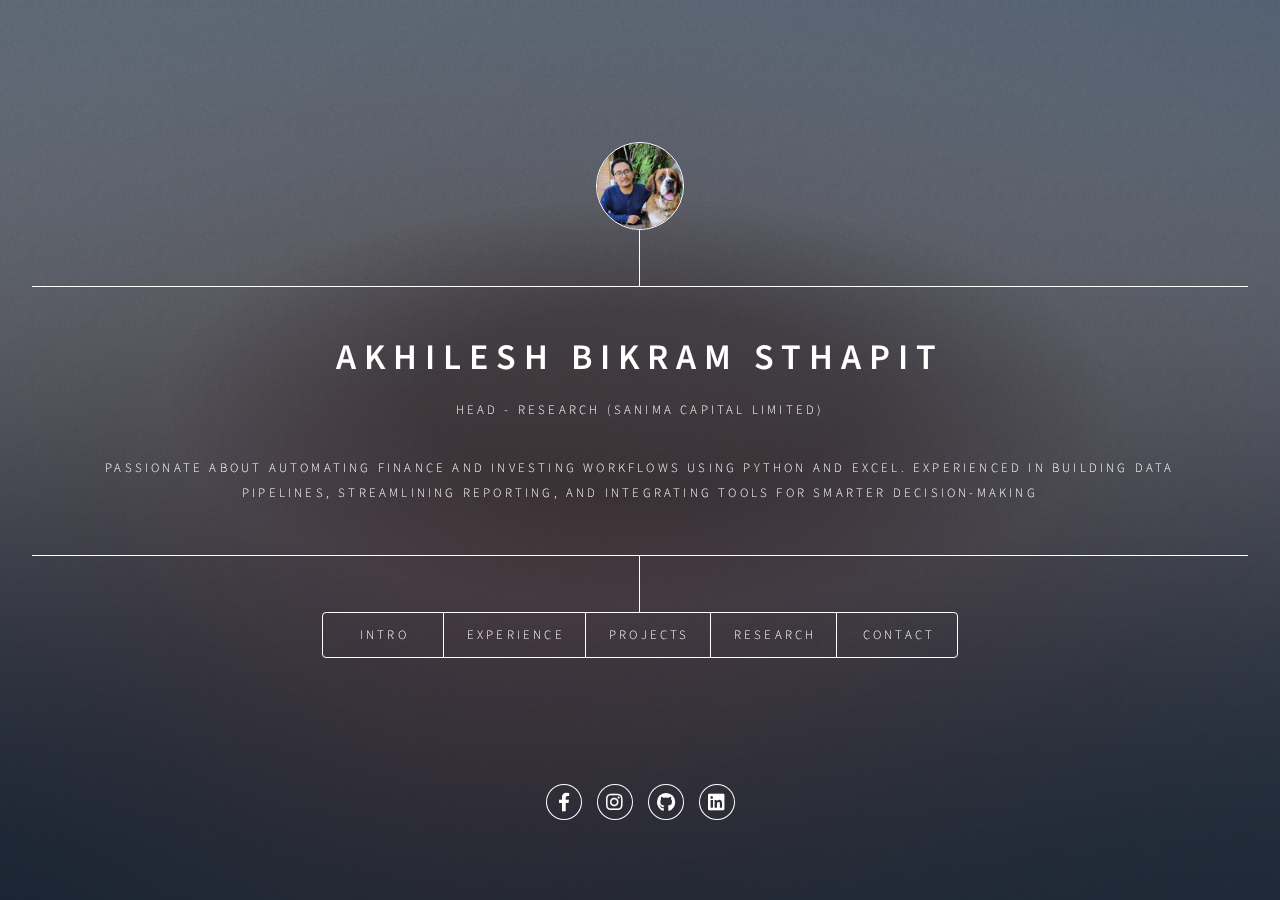
<file: index.html>
<!DOCTYPE HTML>
<!--
	Dimension by HTML5 UP
	html5up.net | @ajlkn
	Free for personal and commercial use under the CCA 3.0 license (html5up.net/license)
-->
<html>
	<head>
		<link rel="icon" type="image/png" href="images/lego.png" />
		<title>Akhilesh B Sthapit</title>
		
		<meta charset="utf-8" />
		<meta name="viewport" content="width=device-width, initial-scale=1, user-scalable=no" />
		<link rel="stylesheet" href="assets/css/main.css" />
		<noscript><link rel="stylesheet" href="assets/css/noscript.css" /></noscript>
	</head>
	<body class="is-preload">

		<!-- Wrapper -->
			<div id="wrapper">

				<!-- Header -->
					<header id="header">
						<div class="logo logo-hover">
							<img src="images/dimondimage.jpg" alt="Logo" class="logo-image default" />
							<img src="images/dimondsecond.jpg" alt="Logo Hover" class="logo-image hover" />
						</div>


						<div class="content">
							<div class="inner">
								<h1>Akhilesh Bikram Sthapit</h1>
								<p>Head - Research (Sanima Capital Limited)</p>
								<p>Passionate about automating finance and investing workflows using Python and Excel. Experienced in building data pipelines, streamlining reporting, and integrating tools for smarter decision-making</p>
							</div>
						</div>
						<nav>
							<ul>
								<li><a href="#intro">Intro</a></li>
								<li><a href="#work">Experience</a></li>
								<li><a href="#project">Projects</a></li>
								<li><a href="research.html" target="_blank">Research</a></li>
								<li><a href="#contact">Contact</a></li>
								<!--<li><a href="#elements">Elements</a></li>-->
							</ul>
						</nav>
					</header>

				<!-- Main -->
					<div id="main">

						<!-- Intro -->
							<article id="intro">
								<h2 class="major">Intro</h2>
								<span class="image main"><img src="images/pic01.jpg" alt="" /></span>
								<p>With over 9 + years of experience in the Nepalese Capital Market, Mr. Akhilesh bikram Sthapit currently serves as the Research Head at Sanima Capital Ltd. His professional journey includes roles in various renowned organizations such as Kriti Capital & Investment (now Machhapuchchhre Capital Limited), Global IME Capital Limited, and Aakash Capital, spanning various departments such as Portfolio Management Services, Research, and Fund management  showcasing a diverse background in the financial sector. With a proven track record of delivering results, he is positioned as a capable and accomplished professional in the fields of investment banking and financial analysis. Prior to entering the industry, he had experience as a finance lecturer for the BBA 3rd-semester  at Uniglobe College. He holds an MBA from the Asian Institute of Technology.</p>
							</article>

						<!-- Work -->
							<article id="work">
								<h2 class="major">Work Experience</h2>
								<div class="work-experience">
								<div class="job">
								<h3>Sanima Capital Ltd</h3>
								<p class="position">Research Head</p>
								<p class="duration">
  									May 2020 – Present · <span id="sanima-duration"></span>
								</p>
								<p class="description">Leading the research department, developing investment strategies, and managing analytical reports across the capital market and mutual funds.</p>
								</div>
								<div class="job">
								<h3>Kriti Capital & Investments Ltd</h3>
								<p class="position">Senior Research Associate</p>
								<p class="duration">Jun 2019 – Apr 2020 · 11 mos</p>
								<p class="description">Engaged in research, equity analysis, report writing, and recommendations for portfolio clients and institutional investors.</p>
								</div>
								<div class="job">
								<h3>Global IME Capital Ltd</h3>
								<p class="position">Research Officer</p>
								<p class="duration">Sep 2018 – Apr 2019 · 8 mos</p>
								<p class="description">Prepared stock recommendations, financial models, weekly/monthly reviews, and supported PMS and mutual fund operations.</p>
								</div>
								<div class="job">
								<h3>Sanima Capital Ltd</h3>
								<p class="position">Senior Research Analyst</p>
								<p class="duration">Aug 2016 – Oct 2018 · 2 yrs 3 mos</p>
								<p class="description">Handled stock recommendations, financial forecasting, comparative quarterly analyses, and technical/fundamental research reporting.</p>
								</div>
								<div class="job">
								<h3>Aakash Capital</h3>
								<p class="position">Financial Analyst</p>
								<p class="duration">Feb 2016 – Jul 2016 · 6 mos</p>
								<p class="description">Performed DCF-based stock valuations, maintained financial databases, and supported strategic analysis for investment decisions.</p>
								</div>
								<div class="job">
								<h3>Uniglobe College</h3>
								<p class="position">Finance Teacher</p>
								<p class="duration">Jan 2015 – Dec 2015 · 1 yr</p>
								<p class="description">Taught finance courses to BBA 3rd semester students with a focus on corporate finance fundamentals and financial systems.</p>
								</div>
								<div class="job">
								<h3>Nepal Bangladesh Bank Ltd</h3>
								<p class="position">Intern</p>
								<p class="duration">May 2011 – Jul 2011 · 3 mos</p>
								<p class="description">Assisted front desk and operations staff at New Road branch with daily banking activities and customer service.</p>
								</div>
								</div>



							</article>


						<!-- project -->

							<article id="project">
  								<h2 class="major">Projects</h2>
  								<span class="image main"><img src="images/pic03.jpg" alt="" /></span>
 								 <p>Here you can list your projects. For example:</p>
  								<ul>
    								<li><strong>Valuation Dashboard:</strong> An Excel-based tool to value listed companies using DCF and relative methods.</li>
    								<li><strong>NEPSE Screener:</strong> A Python script to scrape and filter stocks from the Nepal Stock Exchange website.</li>
    								<li><strong>Investment Report Templates:</strong> Created reusable research templates for sector and equity analysis.</li>
  								</ul>
							</article>

						<!-- Contact -->
							<article id="contact">
								<h2 class="major">Contact</h2>
								<form id="contact-form">
									<div class="fields">
										<div class="field half">
											<label for="name">Name</label>
											<input type="text" name="name" id="name" />
										</div>
										<div class="field half">
											<label for="email">Email</label>
											<input type="text" name="email" id="email" />
										</div>
										<div class="field">
											<label for="message">Message</label>
											<textarea name="message" id="message" rows="4"></textarea>
										</div>
									</div>
									<ul class="actions">
										<li><input type="submit" value="Send Message" class="primary" /></li>
										<li><input type="reset" value="Reset" /></li>
									</ul>
								</form>
								<ul class="icons">
									<li><a href="https://www.facebook.com/bik.akhilesh" class="icon brands fa-facebook-f"><span class="label">Facebook</span></a></li>
									<li><a href="https://www.instagram.com/bikakhilesh/" class="icon brands fa-instagram"><span class="label">Instagram</span></a></li>
									<li><a href="https://gist.github.com/bikakhilesh" class="icon brands fa-github"><span class="label">GitHub Gist</span></a></li>
									<li><a href="https://www.linkedin.com/in/akhilesh-bikram-sthapit-41194279/" class="icon brands fa-linkedin"><span class="label">LinkedIn</span></a></li>
									</ul>
							</article>


						<!-- Elements -->
							<article id="elements">
								<h2 class="major">Elements</h2>

								<section>
									<h3 class="major">Text</h3>
									<p>This is <b>bold</b> and this is <strong>strong</strong>. This is <i>italic</i> and this is <em>emphasized</em>.
									This is <sup>superscript</sup> text and this is <sub>subscript</sub> text.
									This is <u>underlined</u> and this is code: <code>for (;;) { ... }</code>. Finally, <a href="#">this is a link</a>.</p>
									<hr />
									<h2>Heading Level 2</h2>
									<h3>Heading Level 3</h3>
									<h4>Heading Level 4</h4>
									<h5>Heading Level 5</h5>
									<h6>Heading Level 6</h6>
									<hr />
									<h4>Blockquote</h4>
									<blockquote>Fringilla nisl. Donec accumsan interdum nisi, quis tincidunt felis sagittis eget tempus euismod. Vestibulum ante ipsum primis in faucibus vestibulum. Blandit adipiscing eu felis iaculis volutpat ac adipiscing accumsan faucibus. Vestibulum ante ipsum primis in faucibus lorem ipsum dolor sit amet nullam adipiscing eu felis.</blockquote>
									<h4>Preformatted</h4>
									<pre><code>i = 0;

while (!deck.isInOrder()) {
    print 'Iteration ' + i;
    deck.shuffle();
    i++;
}

print 'It took ' + i + ' iterations to sort the deck.';</code></pre>
								</section>

								<section>
									<h3 class="major">Lists</h3>

									<h4>Unordered</h4>
									<ul>
										<li>Dolor pulvinar etiam.</li>
										<li>Sagittis adipiscing.</li>
										<li>Felis enim feugiat.</li>
									</ul>

									<h4>Alternate</h4>
									<ul class="alt">
										<li>Dolor pulvinar etiam.</li>
										<li>Sagittis adipiscing.</li>
										<li>Felis enim feugiat.</li>
									</ul>

									<h4>Ordered</h4>
									<ol>
										<li>Dolor pulvinar etiam.</li>
										<li>Etiam vel felis viverra.</li>
										<li>Felis enim feugiat.</li>
										<li>Dolor pulvinar etiam.</li>
										<li>Etiam vel felis lorem.</li>
										<li>Felis enim et feugiat.</li>
									</ol>
									<h4>Icons</h4>
									<ul class="icons">
										<li><a href="https://www.facebook.com/bik.akhilesh" class="icon brands fa-facebook-f"><span class="label">Facebook</span></a></li>
										<li><a href="https://www.instagram.com/bikakhilesh/" class="icon brands fa-instagram"><span class="label">Instagram</span></a></li>
										<li><a href="https://gist.github.com/bikakhilesh" class="icon brands fa-github"><span class="label">GitHub Gist</span></a></li>
										<li><a href="https://www.linkedin.com/in/akhilesh-bikram-sthapit-41194279/" class="icon brands fa-linkedin"><span class="label">LinkedIn</span></a></li>
									</ul>

									<h4>Actions</h4>
									<ul class="actions">
										<li><a href="#" class="button primary">Default</a></li>
										<li><a href="#" class="button">Default</a></li>
									</ul>
									<ul class="actions stacked">
										<li><a href="#" class="button primary">Default</a></li>
										<li><a href="#" class="button">Default</a></li>
									</ul>
								</section>

								<section>
									<h3 class="major">Table</h3>
									<h4>Default</h4>
									<div class="table-wrapper">
										<table>
											<thead>
												<tr>
													<th>Name</th>
													<th>Description</th>
													<th>Price</th>
												</tr>
											</thead>
											<tbody>
												<tr>
													<td>Item One</td>
													<td>Ante turpis integer aliquet porttitor.</td>
													<td>29.99</td>
												</tr>
												<tr>
													<td>Item Two</td>
													<td>Vis ac commodo adipiscing arcu aliquet.</td>
													<td>19.99</td>
												</tr>
												<tr>
													<td>Item Three</td>
													<td> Morbi faucibus arcu accumsan lorem.</td>
													<td>29.99</td>
												</tr>
												<tr>
													<td>Item Four</td>
													<td>Vitae integer tempus condimentum.</td>
													<td>19.99</td>
												</tr>
												<tr>
													<td>Item Five</td>
													<td>Ante turpis integer aliquet porttitor.</td>
													<td>29.99</td>
												</tr>
											</tbody>
											<tfoot>
												<tr>
													<td colspan="2"></td>
													<td>100.00</td>
												</tr>
											</tfoot>
										</table>
									</div>

									<h4>Alternate</h4>
									<div class="table-wrapper">
										<table class="alt">
											<thead>
												<tr>
													<th>Name</th>
													<th>Description</th>
													<th>Price</th>
												</tr>
											</thead>
											<tbody>
												<tr>
													<td>Item One</td>
													<td>Ante turpis integer aliquet porttitor.</td>
													<td>29.99</td>
												</tr>
												<tr>
													<td>Item Two</td>
													<td>Vis ac commodo adipiscing arcu aliquet.</td>
													<td>19.99</td>
												</tr>
												<tr>
													<td>Item Three</td>
													<td> Morbi faucibus arcu accumsan lorem.</td>
													<td>29.99</td>
												</tr>
												<tr>
													<td>Item Four</td>
													<td>Vitae integer tempus condimentum.</td>
													<td>19.99</td>
												</tr>
												<tr>
													<td>Item Five</td>
													<td>Ante turpis integer aliquet porttitor.</td>
													<td>29.99</td>
												</tr>
											</tbody>
											<tfoot>
												<tr>
													<td colspan="2"></td>
													<td>100.00</td>
												</tr>
											</tfoot>
										</table>
									</div>
								</section>

								<section>
									<h3 class="major">Buttons</h3>
									<ul class="actions">
										<li><a href="#" class="button primary">Primary</a></li>
										<li><a href="#" class="button">Default</a></li>
									</ul>
									<ul class="actions">
										<li><a href="#" class="button">Default</a></li>
										<li><a href="#" class="button small">Small</a></li>
									</ul>
									<ul class="actions">
										<li><a href="#" class="button primary icon solid fa-download">Icon</a></li>
										<li><a href="#" class="button icon solid fa-download">Icon</a></li>
									</ul>
									<ul class="actions">
										<li><span class="button primary disabled">Disabled</span></li>
										<li><span class="button disabled">Disabled</span></li>
									</ul>
								</section>

								<section>
									<h3 class="major">Form</h3>
									<form method="POST" action="https://formspree.io/f/mnqwxyyz">
										<div class="fields">
											<div class="field half">
												<label for="demo-name">Name</label>
												<input type="text" name="demo-name" id="demo-name" value="" placeholder="Jane Doe" />
											</div>
											<div class="field half">
												<label for="demo-email">Email</label>
												<input type="email" name="demo-email" id="demo-email" value="" placeholder="jane@untitled.tld" />
											</div>
											<div class="field">
												<label for="demo-category">Category</label>
												<select name="demo-category" id="demo-category">
													<option value="">-</option>
													<option value="1">Manufacturing</option>
													<option value="1">Shipping</option>
													<option value="1">Administration</option>
													<option value="1">Human Resources</option>
												</select>
											</div>
											<div class="field half">
												<input type="radio" id="demo-priority-low" name="demo-priority" checked>
												<label for="demo-priority-low">Low</label>
											</div>
											<div class="field half">
												<input type="radio" id="demo-priority-high" name="demo-priority">
												<label for="demo-priority-high">High</label>
											</div>
											<div class="field half">
												<input type="checkbox" id="demo-copy" name="demo-copy">
												<label for="demo-copy">Email me a copy</label>
											</div>
											<div class="field half">
												<input type="checkbox" id="demo-human" name="demo-human" checked>
												<label for="demo-human">Not a robot</label>
											</div>
											<div class="field">
												<label for="demo-message">Message</label>
												<textarea name="demo-message" id="demo-message" placeholder="Enter your message" rows="6"></textarea>
											</div>
										</div>
										<ul class="actions">
											<li><input type="submit" value="Send Message" class="primary" /></li>
											<li><input type="reset" value="Reset" /></li>
										</ul>
									</form>
								</section>

							</article>

					</div>

				<!-- Footer -->
					

					<footer id="footer">

							<ul class="icons custom-icons">
									<li><a href="https://www.facebook.com/bik.akhilesh" class="icon brands fa-facebook-f"><span class="label">Facebook</span></a></li>
									<li><a href="https://www.instagram.com/bikakhilesh/" class="icon brands fa-instagram"><span class="label">Instagram</span></a></li>
									<li><a href="https://gist.github.com/bikakhilesh" class="icon brands fa-github"><span class="label">GitHub Gist</span></a></li>
									<li><a href="https://www.linkedin.com/in/akhilesh-bikram-sthapit-41194279/" class="icon brands fa-linkedin"><span class="label">LinkedIn</span></a></li>
							</ul>
					</footer>

			</div>

		<!-- BG -->
			<div id="bg"></div>

		<!-- Scripts -->
			<script src="assets/js/jquery.min.js"></script>
			<script src="assets/js/browser.min.js"></script>
			<script src="assets/js/breakpoints.min.js"></script>
			<script src="assets/js/util.js"></script>
			<script src="assets/js/main.js"></script>
<script>
  document.getElementById('contact-form').addEventListener('submit', function(e) {
    e.preventDefault();

    fetch('https://script.google.com/macros/s/AKfycbx8a9J-Ahs46aJPLrF5UozIj2mcXL7Oizdo4BdOWiIkyxMWWq74U8cKT9CfrBrReBbU/exec', {
      method: 'POST',
      headers: { 'Content-Type': 'application/json' },
      body: JSON.stringify({
        name: document.getElementById('name').value,
        email: document.getElementById('email').value,
        message: document.getElementById('message').value
      })
    })
    .then(response => {
      if (response.ok) {
        alert("Message sent successfully!");
        document.getElementById('contact-form').reset();
      } else {
        alert("Error sending message.");
      }
    })
    .catch(async (error) => {
      const text = await error.text?.();
      console.error('Error!', text || error.message);
      alert("Something went wrong:\n" + (text || error.message));
    });
  });
</script>



	</body>
</html>
</file>
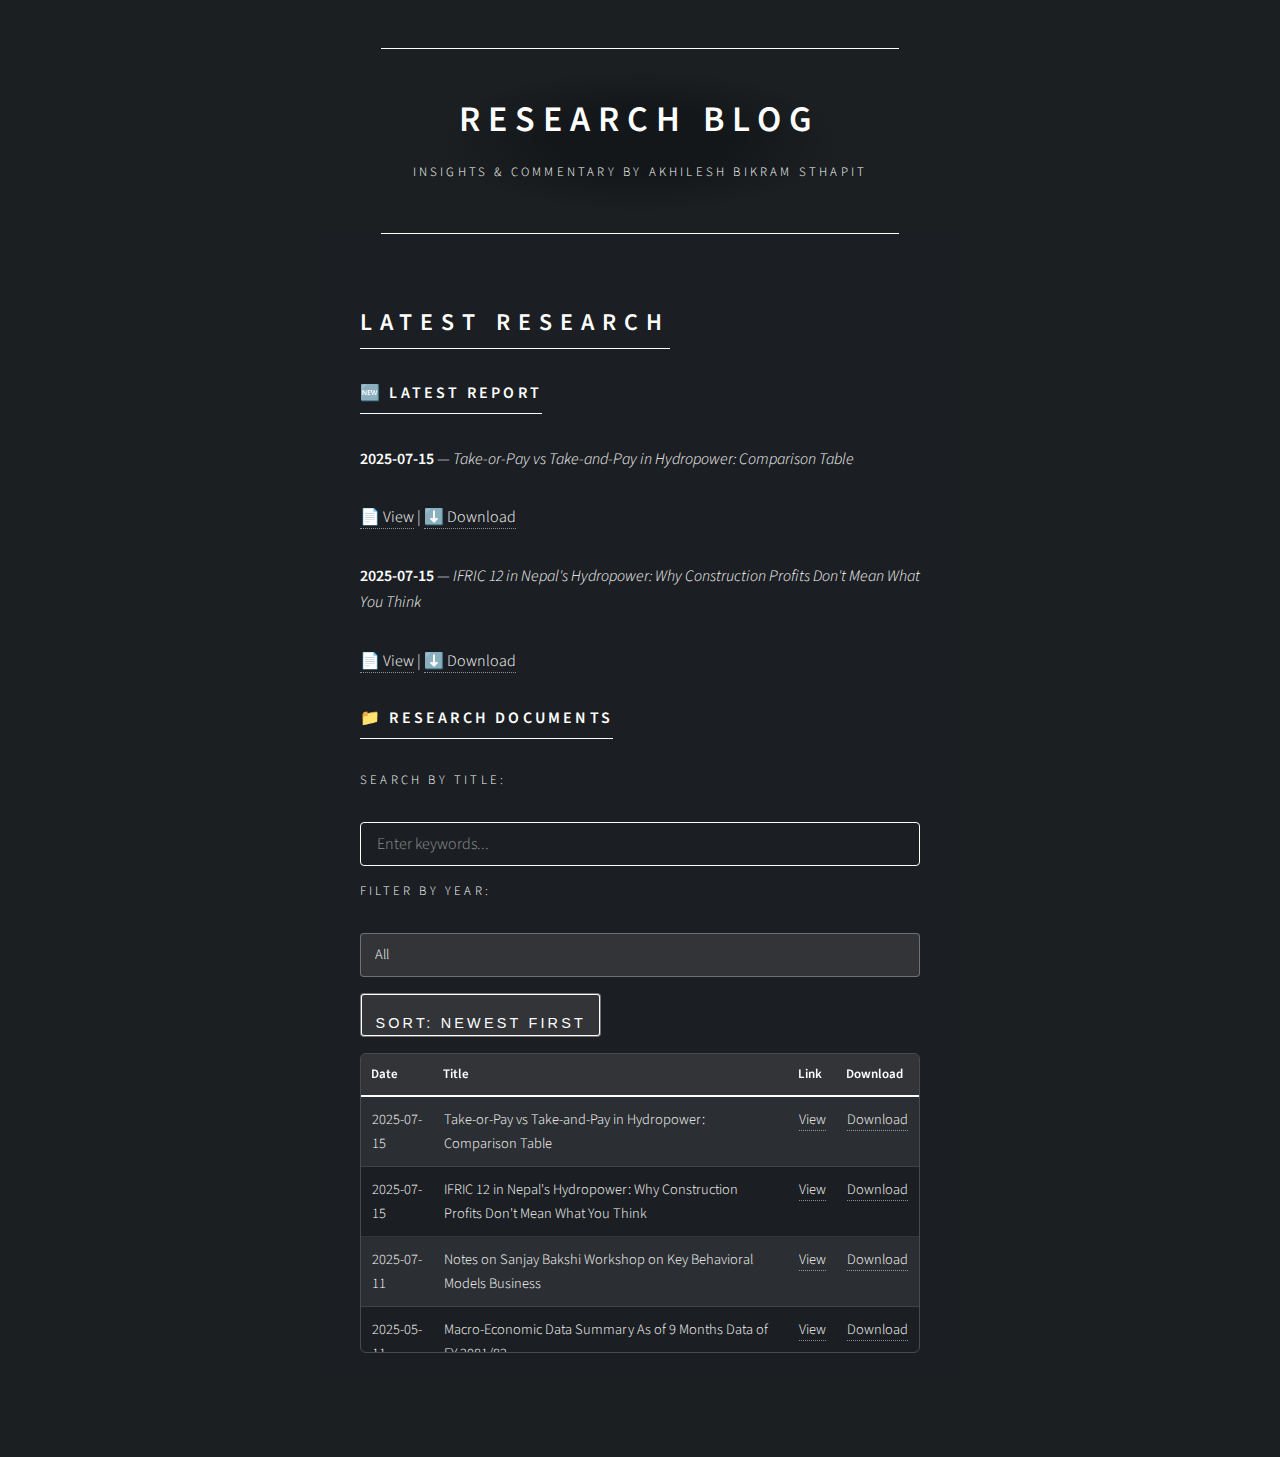
<file: research.html>
<!DOCTYPE HTML>
<!--
	Dimension by HTML5 UP
	html5up.net | @ajlkn
	Free for personal and commercial use under the CCA 3.0 license (html5up.net/license)
-->
<html>
<head>
	<meta charset="utf-8" />
	<title>ABS - Research Blog</title>
	<meta name="viewport" content="width=device-width, initial-scale=1, user-scalable=no" />
	<link rel="icon" type="image/png" href="images/lego.png" />
	<link rel="stylesheet" href="assets/css/main.css" />
	<noscript><link rel="stylesheet" href="assets/css/noscript.css" /></noscript>
	<link rel="stylesheet" href="assets/css/research.css" />
</head>
<body>
	<div id="wrapper">
		<header id="header">
			<div class="content">
				<div class="inner">
					<h1>Research Blog</h1>
					<p>Insights & Commentary by Akhilesh Bikram Sthapit</p>
				</div>
			</div>
		</header>

		<div id="main" style="display:block; opacity:1;">
			<article id="blog">
				<h2 class="major">Latest Research</h2>
                
                <section id="latest-report">
                <h3 class="major">🆕 Latest Report</h3>
                <div id="latestReportContent">Loading latest report...</div>
                </section>





				<section>
					<h3 class="major">📁 Research Documents</h3>
					<div class="filter-controls">
						<label for="searchInput">Search by Title:</label>
						<input type="text" id="searchInput" placeholder="Enter keywords..." />

						<label for="dateFilter">Filter by Year:</label>
						<select id="dateFilter">
	<option value="all">All</option>
</select>

						<button id="sortBtn">Sort: Newest First</button>
					</div>
					<div class="table-scroll">
						<table id="docTable">
							<thead>
								<tr>
									<th>Date</th>
									<th>Title</th>
									<th>Link</th>
									<th>Download</th>
								</tr>
							</thead>
							<tbody>
<tr data-year="2020">
	<td>2020-03-22</td>
	<td>Asymmetry of Positive and Negative Returns</td>
	<td><a href="assets/doc/Asymmetry%20of%20Positive%20and%20negative%20returns.pdf" target="_blank">View</a></td>
	<td><a href="assets/doc/Asymmetry%20of%20Positive%20and%20negative%20returns.pdf" download>Download</a></td>
</tr>
<tr data-year="2025">
									<td>2025-07-05</td>
									<td>Market Outlook Mid 2025</td>
									<td><a href="#">View</a></td>
									<td><a href="#" download>Download</a></td>
								</tr>
								<tr data-year="2024">
									<td>2024-12-15</td>
									<td>Insurance Sector Review</td>
									<td><a href="#">View</a></td>
									<td><a href="#" download>Download</a></td>
								</tr>
							</tbody>
						</table>
					</div>
				</section>

			</article>
		</div>

		<footer id="footer">
		</footer>
	</div>

	<!-- Scripts -->
	<script src="assets/js/jquery.min.js"></script>
	<script src="assets/js/browser.min.js"></script>
	<script src="assets/js/breakpoints.min.js"></script>
	<script src="assets/js/util.js"></script>
		<script src="assets/js/research.js"></script>
</body>
</html>
</file>
<file: assets/css/noscript.css>
/*
	Dimension by HTML5 UP
	html5up.net | @ajlkn
	Free for personal and commercial use under the CCA 3.0 license (html5up.net/license)
*/

/* BG */

	body.is-preload #bg:before {
		background-color: transparent;
	}

/* Header */

	body.is-preload #header {
		-moz-filter: none;
		-webkit-filter: none;
		-ms-filter: none;
		filter: none;
	}

		body.is-preload #header > * {
			opacity: 1;
		}

		body.is-preload #header .content .inner {
			max-height: none;
			padding: 3rem 2rem;
			opacity: 1;
		}

/* Main */

	#main article {
		opacity: 1;
		margin: 4rem 0 0 0;
	}
</file>
<file: assets/css/research.css>
/* Scrollable table container */
.table-scroll {
  max-height: 300px;
  overflow-y: auto;
  margin-top: 1em;
  border: 1px solid rgba(255, 255, 255, 0.2);
  border-radius: 6px;
}

/* Table styling */
#docTable {
  width: 100%;
  border-collapse: collapse;
  color: #fff;
  font-size: 0.9em;
}

#docTable thead {
  background-color: rgba(255, 255, 255, 0.1);
  position: sticky;
  top: 0;
}

#docTable th,
#docTable td {
  padding: 0.75em;
  text-align: left;
  border-bottom: 1px solid rgba(255, 255, 255, 0.1);
}

/* Filter + sort controls */
.filter-controls {
  display: flex;
  gap: 1em;
  align-items: center;
  flex-wrap: wrap;
  margin-top: 1em;
  color: #fff;
}

.filter-controls select,
.filter-controls button {
  padding: 0.5em 1em;
  font-size: 0.9em;
  background: rgba(255, 255, 255, 0.1);
  color: #fff;
  border: 1px solid rgba(255, 255, 255, 0.3);
  border-radius: 4px;
  cursor: pointer;
}

.filter-controls select:focus,
.filter-controls button:focus {
  outline: none;
  border-color: #00c6ff;
}
/* Override default opacity and transform from main.css */
#main article {
  opacity: 1 !important;
  transform: none !important;
}

/* Optional: Reset background blur and transform on page load */
body.is-preload #main article {
  opacity: 1;
}
</file>
<file: assets/css/main.css>
@import url(fontawesome-all.min.css);
@import url("https://fonts.googleapis.com/css?family=Source+Sans+Pro:300italic,600italic,300,600");

/*
	Dimension by HTML5 UP
	html5up.net | @ajlkn
	Free for personal and commercial use under the CCA 3.0 license (html5up.net/license)
*/

html, body, div, span, applet, object,
iframe, h1, h2, h3, h4, h5, h6, p, blockquote,
pre, a, abbr, acronym, address, big, cite,
code, del, dfn, em, img, ins, kbd, q, s, samp,
small, strike, strong, sub, sup, tt, var, b,
u, i, center, dl, dt, dd, ol, ul, li, fieldset,
form, label, legend, table, caption, tbody,
tfoot, thead, tr, th, td, article, aside,
canvas, details, embed, figure, figcaption,
footer, header, hgroup, menu, nav, output, ruby,
section, summary, time, mark, audio, video {
	margin: 0;
	padding: 0;
	border: 0;
	font-size: 100%;
	font: inherit;
	vertical-align: baseline;}

article, aside, details, figcaption, figure,
footer, header, hgroup, menu, nav, section {
	display: block;}

body {
	line-height: 1;
}

ol, ul {
	list-style: none;
}

blockquote, q {
	quotes: none;
}

	blockquote:before, blockquote:after, q:before, q:after {
		content: '';
		content: none;
	}

table {
	border-collapse: collapse;
	border-spacing: 0;
}

body {
	-webkit-text-size-adjust: none;
}

mark {
	background-color: transparent;
	color: inherit;
}

input::-moz-focus-inner {
	border: 0;
	padding: 0;
}

input, select, textarea {
	-moz-appearance: none;
	-webkit-appearance: none;
	-ms-appearance: none;
	appearance: none;
}

/* Basic */

	@-ms-viewport {
		width: device-width;
	}

	@media screen and (max-width: 480px) {

		html, body {
			min-width: 320px;
		}

	}

	html {
		box-sizing: border-box;
	}

	*, *:before, *:after {
		box-sizing: inherit;
	}

	body {
		background: #1b1f22;
	}

		body.is-preload *, body.is-preload *:before, body.is-preload *:after {
			-moz-animation: none !important;
			-webkit-animation: none !important;
			-ms-animation: none !important;
			animation: none !important;
			-moz-transition: none !important;
			-webkit-transition: none !important;
			-ms-transition: none !important;
			transition: none !important;
		}

/* Type */

	html {
		font-size: 16pt;
	}

		@media screen and (max-width: 1680px) {

			html {
				font-size: 12pt;
			}

		}

		@media screen and (max-width: 736px) {

			html {
				font-size: 11pt;
			}

		}

		@media screen and (max-width: 360px) {

			html {
				font-size: 10pt;
			}

		}

	body, input, select, textarea {
		color: #ffffff;
		font-family: "Source Sans Pro", sans-serif;
		font-weight: 300;
		font-size: 1rem;
		line-height: 1.65;
	}

	a {
		-moz-transition: color 0.2s ease-in-out, background-color 0.2s ease-in-out, border-bottom-color 0.2s ease-in-out;
		-webkit-transition: color 0.2s ease-in-out, background-color 0.2s ease-in-out, border-bottom-color 0.2s ease-in-out;
		-ms-transition: color 0.2s ease-in-out, background-color 0.2s ease-in-out, border-bottom-color 0.2s ease-in-out;
		transition: color 0.2s ease-in-out, background-color 0.2s ease-in-out, border-bottom-color 0.2s ease-in-out;
		border-bottom: dotted 1px rgba(255, 255, 255, 0.5);
		text-decoration: none;
		color: inherit;
	}

		a:hover {
			border-bottom-color: transparent;
		}

	strong, b {
		color: #ffffff;
		font-weight: 600;
	}

	em, i {
		font-style: italic;
	}

	p {
		margin: 0 0 2rem 0;
	}

	h1, h2, h3, h4, h5, h6 {
		color: #ffffff;
		font-weight: 600;
		line-height: 1.5;
		margin: 0 0 1rem 0;
		text-transform: uppercase;
		letter-spacing: 0.2rem;
	}

		h1 a, h2 a, h3 a, h4 a, h5 a, h6 a {
			color: inherit;
			text-decoration: none;
		}

		h1.major, h2.major, h3.major, h4.major, h5.major, h6.major {
			border-bottom: solid 1px #ffffff;
			width: -moz-max-content;
			width: -webkit-max-content;
			width: -ms-max-content;
			width: max-content;
			padding-bottom: 0.5rem;
			margin: 0 0 2rem 0;
		}

	h1 {
		font-size: 2.25rem;
		line-height: 1.3;
		letter-spacing: 0.5rem;
	}

	h2 {
		font-size: 1.5rem;
		line-height: 1.4;
		letter-spacing: 0.5rem;
	}

	h3 {
		font-size: 1rem;
	}

	h4 {
		font-size: 0.8rem;
	}

	h5 {
		font-size: 0.7rem;
	}

	h6 {
		font-size: 0.6rem;
	}

	@media screen and (max-width: 736px) {

		h1 {
			font-size: 1.75rem;
			line-height: 1.4;
		}

		h2 {
			font-size: 1.25em;
			line-height: 1.5;
		}

	}

	sub {
		font-size: 0.8rem;
		position: relative;
		top: 0.5rem;
	}

	sup {
		font-size: 0.8rem;
		position: relative;
		top: -0.5rem;
	}

	blockquote {
		border-left: solid 4px #ffffff;
		font-style: italic;
		margin: 0 0 2rem 0;
		padding: 0.5rem 0 0.5rem 2rem;
	}

	code {
		background: rgba(255, 255, 255, 0.075);
		border-radius: 4px;
		font-family: "Courier New", monospace;
		font-size: 0.9rem;
		margin: 0 0.25rem;
		padding: 0.25rem 0.65rem;
	}

	pre {
		-webkit-overflow-scrolling: touch;
		font-family: "Courier New", monospace;
		font-size: 0.9rem;
		margin: 0 0 2rem 0;
	}

		pre code {
			display: block;
			line-height: 1.75;
			padding: 1rem 1.5rem;
			overflow-x: auto;
		}

	hr {
		border: 0;
		border-bottom: solid 1px #ffffff;
		margin: 2.75rem 0;
	}

	.align-left {
		text-align: left;
	}

	.align-center {
		text-align: center;
	}

	.align-right {
		text-align: right;
	}

/* Form */

	form {
		margin: 0 0 2rem 0;
	}

		form > :last-child {
			margin-bottom: 0;
		}

		form > .fields {
			display: -moz-flex;
			display: -webkit-flex;
			display: -ms-flex;
			display: flex;
			-moz-flex-wrap: wrap;
			-webkit-flex-wrap: wrap;
			-ms-flex-wrap: wrap;
			flex-wrap: wrap;
			width: calc(100% + 3rem);
			margin: -1.5rem 0 2rem -1.5rem;
		}

			form > .fields > .field {
				-moz-flex-grow: 0;
				-webkit-flex-grow: 0;
				-ms-flex-grow: 0;
				flex-grow: 0;
				-moz-flex-shrink: 0;
				-webkit-flex-shrink: 0;
				-ms-flex-shrink: 0;
				flex-shrink: 0;
				padding: 1.5rem 0 0 1.5rem;
				width: calc(100% - 1.5rem);
			}

				form > .fields > .field.half {
					width: calc(50% - 0.75rem);
				}

				form > .fields > .field.third {
					width: calc(100%/3 - 0.5rem);
				}

				form > .fields > .field.quarter {
					width: calc(25% - 0.375rem);
				}

		@media screen and (max-width: 480px) {

			form > .fields {
				width: calc(100% + 3rem);
				margin: -1.5rem 0 2rem -1.5rem;
			}

				form > .fields > .field {
					padding: 1.5rem 0 0 1.5rem;
					width: calc(100% - 1.5rem);
				}

					form > .fields > .field.half {
						width: calc(100% - 1.5rem);
					}

					form > .fields > .field.third {
						width: calc(100% - 1.5rem);
					}

					form > .fields > .field.quarter {
						width: calc(100% - 1.5rem);
					}

		}

	label {
		color: #ffffff;
		display: block;
		font-size: 0.8rem;
		font-weight: 300;
		letter-spacing: 0.2rem;
		line-height: 1.5;
		margin: 0 0 1rem 0;
		text-transform: uppercase;
	}

	input[type="text"],
	input[type="password"],
	input[type="email"],
	input[type="tel"],
	select,
	textarea {
		-moz-appearance: none;
		-webkit-appearance: none;
		-ms-appearance: none;
		appearance: none;
		-moz-transition: border-color 0.2s ease-in-out, box-shadow 0.2s ease-in-out, background-color 0.2s ease-in-out;
		-webkit-transition: border-color 0.2s ease-in-out, box-shadow 0.2s ease-in-out, background-color 0.2s ease-in-out;
		-ms-transition: border-color 0.2s ease-in-out, box-shadow 0.2s ease-in-out, background-color 0.2s ease-in-out;
		transition: border-color 0.2s ease-in-out, box-shadow 0.2s ease-in-out, background-color 0.2s ease-in-out;
		background-color: transparent;
		border-radius: 4px;
		border: solid 1px #ffffff;
		color: inherit;
		display: block;
		outline: 0;
		padding: 0 1rem;
		text-decoration: none;
		width: 100%;
	}

		input[type="text"]:invalid,
		input[type="password"]:invalid,
		input[type="email"]:invalid,
		input[type="tel"]:invalid,
		select:invalid,
		textarea:invalid {
			box-shadow: none;
		}

		input[type="text"]:focus,
		input[type="password"]:focus,
		input[type="email"]:focus,
		input[type="tel"]:focus,
		select:focus,
		textarea:focus {
			background: rgba(255, 255, 255, 0.075);
			border-color: #ffffff;
			box-shadow: 0 0 0 1px #ffffff;
		}

	select {
		background-image: url("data:image/svg+xml;charset=utf8,%3Csvg xmlns='http://www.w3.org/2000/svg' width='40' height='40' preserveAspectRatio='none' viewBox='0 0 40 40'%3E%3Cpath d='M9.4,12.3l10.4,10.4l10.4-10.4c0.2-0.2,0.5-0.4,0.9-0.4c0.3,0,0.6,0.1,0.9,0.4l3.3,3.3c0.2,0.2,0.4,0.5,0.4,0.9 c0,0.4-0.1,0.6-0.4,0.9L20.7,31.9c-0.2,0.2-0.5,0.4-0.9,0.4c-0.3,0-0.6-0.1-0.9-0.4L4.3,17.3c-0.2-0.2-0.4-0.5-0.4-0.9 c0-0.4,0.1-0.6,0.4-0.9l3.3-3.3c0.2-0.2,0.5-0.4,0.9-0.4S9.1,12.1,9.4,12.3z' fill='%23ffffff' /%3E%3C/svg%3E");
		background-size: 1.25rem;
		background-repeat: no-repeat;
		background-position: calc(100% - 1rem) center;
		height: 2.75rem;
		padding-right: 2.75rem;
		text-overflow: ellipsis;
	}

		select option {
			color: #ffffff;
			background: #1b1f22;
		}

		select:focus::-ms-value {
			background-color: transparent;
		}

		select::-ms-expand {
			display: none;
		}

	input[type="text"],
	input[type="password"],
	input[type="email"],
	select {
		height: 2.75rem;
	}

	textarea {
		padding: 0.75rem 1rem;
	}

	input[type="checkbox"],
	input[type="radio"] {
		-moz-appearance: none;
		-webkit-appearance: none;
		-ms-appearance: none;
		appearance: none;
		display: block;
		float: left;
		margin-right: -2rem;
		opacity: 0;
		width: 1rem;
		z-index: -1;
	}

		input[type="checkbox"] + label,
		input[type="radio"] + label {
			text-decoration: none;
			-moz-user-select: none;
			-webkit-user-select: none;
			-ms-user-select: none;
			user-select: none;
			color: #ffffff;
			cursor: pointer;
			display: inline-block;
			font-size: 0.8rem;
			font-weight: 300;
			margin: 0 0 0.5rem 0;
			padding-left: 2.65rem;
			padding-right: 0.75rem;
			position: relative;
		}

			input[type="checkbox"] + label:before,
			input[type="radio"] + label:before {
				-moz-osx-font-smoothing: grayscale;
				-webkit-font-smoothing: antialiased;
				display: inline-block;
				font-style: normal;
				font-variant: normal;
				text-rendering: auto;
				line-height: 1;
				text-transform: none !important;
				font-family: 'Font Awesome 5 Free';
				font-weight: 900;
			}

			input[type="checkbox"] + label:before,
			input[type="radio"] + label:before {
				-moz-transition: border-color 0.2s ease-in-out, box-shadow 0.2s ease-in-out, background-color 0.2s ease-in-out;
				-webkit-transition: border-color 0.2s ease-in-out, box-shadow 0.2s ease-in-out, background-color 0.2s ease-in-out;
				-ms-transition: border-color 0.2s ease-in-out, box-shadow 0.2s ease-in-out, background-color 0.2s ease-in-out;
				transition: border-color 0.2s ease-in-out, box-shadow 0.2s ease-in-out, background-color 0.2s ease-in-out;
				border-radius: 4px;
				border: solid 1px #ffffff;
				content: '';
				display: inline-block;
				height: 1.65rem;
				left: 0;
				line-height: 1.65rem;
				position: absolute;
				text-align: center;
				top: -0.15rem;
				width: 1.65rem;
			}

		input[type="checkbox"]:checked + label:before,
		input[type="radio"]:checked + label:before {
			background: #ffffff !important;
			border-color: #ffffff !important;
			color: #1b1f22;
			content: '\f00c';
		}

		input[type="checkbox"]:focus + label:before,
		input[type="radio"]:focus + label:before {
			background: rgba(255, 255, 255, 0.075);
			border-color: #ffffff;
			box-shadow: 0 0 0 1px #ffffff;
		}

	input[type="checkbox"] + label:before {
		border-radius: 4px;
	}

	input[type="radio"] + label:before {
		border-radius: 100%;
	}

	::-webkit-input-placeholder {
		color: rgba(255, 255, 255, 0.5) !important;
		opacity: 1.0;
	}

	:-moz-placeholder {
		color: rgba(255, 255, 255, 0.5) !important;
		opacity: 1.0;
	}

	::-moz-placeholder {
		color: rgba(255, 255, 255, 0.5) !important;
		opacity: 1.0;
	}

	:-ms-input-placeholder {
		color: rgba(255, 255, 255, 0.5) !important;
		opacity: 1.0;
	}

	.formerize-placeholder {
		color: rgba(255, 255, 255, 0.5) !important;
		opacity: 1.0;
	}

/* Box */

	.box {
		border-radius: 4px;
		border: solid 1px #ffffff;
		margin-bottom: 2rem;
		padding: 1.5em;
	}

		.box > :last-child,
		.box > :last-child > :last-child,
		.box > :last-child > :last-child > :last-child {
			margin-bottom: 0;
		}

		.box.alt {
			border: 0;
			border-radius: 0;
			padding: 0;
		}

/* Icon */


.logo-hover {
	position: relative;
	width: 88px;
	height: 88px;
	border-radius: 50%;
	overflow: hidden;
}

.logo-hover img.logo-image {
	position: absolute;
	top: 0;
	left: 0;
	width: 100%;
	height: 100%;
	border-radius: 50%;
	object-fit: cover;
	transition: opacity 0.5s ease-in-out, transform 0.5s ease-in-out;
}

.logo-hover img.logo-image.default {
	z-index: 1;
	opacity: 1;
	transform: scale(1);
}

.logo-hover img.logo-image.hover {
	z-index: 2;
	opacity: 0;
	transform: scale(1);
}

.logo-hover:hover img.logo-image.default {
	opacity: 0;
	transform: scale(1.2);
}

.logo-hover:hover img.logo-image.hover {
	opacity: 1;
	transform: scale(1.2);
}

/* this is old icon css */
	.icon {
		text-decoration: none;
		border-bottom: none;
		position: relative;
	}

		.icon:before {
			-moz-osx-font-smoothing: grayscale;
			-webkit-font-smoothing: antialiased;
			display: inline-block;
			font-style: normal;
			font-variant: normal;
			text-rendering: auto;
			line-height: 1;
			text-transform: none !important;
			font-family: 'Font Awesome 5 Free';
			font-weight: 400;
		}

		.icon > .label {
			display: none;
		}

		.icon:before {
			line-height: inherit;
		}

		.icon.solid:before {
			font-weight: 900;
		}

		.icon.brands:before {
			font-family: 'Font Awesome 5 Brands';
		}

/* Image */

	.image {
		border-radius: 4px;
		border: 0;
		display: inline-block;
		position: relative;
	}

		.image:before {
			pointer-events: none;
			background-image: url("../../images/overlay.png");
			background-color: rgba(19, 21, 25, 0.5);
			border-radius: 4px;
			content: '';
			display: block;
			height: 100%;
			left: 0;
			opacity: 0.5;
			position: absolute;
			top: 0;
			width: 100%;
		}

		.image img {
			border-radius: 4px;
			display: block;
		}

		.image.left, .image.right {
			max-width: 40%;
		}

			.image.left img, .image.right img {
				width: 100%;
			}

		.image.left {
			float: left;
			padding: 0 1.5em 1em 0;
			top: 0.25em;
		}

		.image.right {
			float: right;
			padding: 0 0 1em 1.5em;
			top: 0.25em;
		}

		.image.fit {
			display: block;
			margin: 0 0 2rem 0;
			width: 100%;
		}

			.image.fit img {
				width: 100%;
			}

		.image.main {
			display: block;
			margin: 2.5rem 0;
			width: 100%;
		}

			.image.main img {
				width: 100%;
			}

		@media screen and (max-width: 736px) {

			.image.main {
				margin: 2rem 0;
			}

		}

		@media screen and (max-width: 480px) {

			.image.main {
				margin: 1.5rem 0;
			}

		}

/* List */

	ol {
		list-style: decimal;
		margin: 0 0 2rem 0;
		padding-left: 1.25em;
	}

		ol li {
			padding-left: 0.25em;
		}

	ul {
		list-style: disc;
		margin: 0 0 2rem 0;
		padding-left: 1em;
	}

		ul li {
			padding-left: 0.5em;
		}

		ul.alt {
			list-style: none;
			padding-left: 0;
		}

			ul.alt li {
				border-top: solid 1px #ffffff;
				padding: 0.5em 0;
			}

				ul.alt li:first-child {
					border-top: 0;
					padding-top: 0;
				}

	dl {
		margin: 0 0 2rem 0;
	}

		dl dt {
			display: block;
			font-weight: 600;
			margin: 0 0 1rem 0;
		}

		dl dd {
			margin-left: 2rem;
		}

/* Actions */

	ul.actions {
		display: -moz-flex;
		display: -webkit-flex;
		display: -ms-flex;
		display: flex;
		cursor: default;
		list-style: none;
		margin-left: -1rem;
		padding-left: 0;
	}

		ul.actions li {
			padding: 0 0 0 1rem;
			vertical-align: middle;
		}

		ul.actions.special {
			-moz-justify-content: center;
			-webkit-justify-content: center;
			-ms-justify-content: center;
			justify-content: center;
			width: 100%;
			margin-left: 0;
		}

			ul.actions.special li:first-child {
				padding-left: 0;
			}

		ul.actions.stacked {
			-moz-flex-direction: column;
			-webkit-flex-direction: column;
			-ms-flex-direction: column;
			flex-direction: column;
			margin-left: 0;
		}

			ul.actions.stacked li {
				padding: 1.3rem 0 0 0;
			}

				ul.actions.stacked li:first-child {
					padding-top: 0;
				}

		ul.actions.fit {
			width: calc(100% + 1rem);
		}

			ul.actions.fit li {
				-moz-flex-grow: 1;
				-webkit-flex-grow: 1;
				-ms-flex-grow: 1;
				flex-grow: 1;
				-moz-flex-shrink: 1;
				-webkit-flex-shrink: 1;
				-ms-flex-shrink: 1;
				flex-shrink: 1;
				width: 100%;
			}

				ul.actions.fit li > * {
					width: 100%;
				}

			ul.actions.fit.stacked {
				width: 100%;
			}

		@media screen and (max-width: 480px) {

			ul.actions:not(.fixed) {
				-moz-flex-direction: column;
				-webkit-flex-direction: column;
				-ms-flex-direction: column;
				flex-direction: column;
				margin-left: 0;
				width: 100% !important;
			}

				ul.actions:not(.fixed) li {
					-moz-flex-grow: 1;
					-webkit-flex-grow: 1;
					-ms-flex-grow: 1;
					flex-grow: 1;
					-moz-flex-shrink: 1;
					-webkit-flex-shrink: 1;
					-ms-flex-shrink: 1;
					flex-shrink: 1;
					padding: 1rem 0 0 0;
					text-align: center;
					width: 100%;
				}

					ul.actions:not(.fixed) li > * {
						width: 100%;
					}

					ul.actions:not(.fixed) li:first-child {
						padding-top: 0;
					}

					ul.actions:not(.fixed) li input[type="submit"],
					ul.actions:not(.fixed) li input[type="reset"],
					ul.actions:not(.fixed) li input[type="button"],
					ul.actions:not(.fixed) li button,
					ul.actions:not(.fixed) li .button {
						width: 100%;
					}

						ul.actions:not(.fixed) li input[type="submit"].icon:before,
						ul.actions:not(.fixed) li input[type="reset"].icon:before,
						ul.actions:not(.fixed) li input[type="button"].icon:before,
						ul.actions:not(.fixed) li button.icon:before,
						ul.actions:not(.fixed) li .button.icon:before {
							margin-left: -0.5em;
						}

		}

/* Icons */




	ul.icons {
		cursor: default;
		list-style: none;
		padding-left: 0;
	}

		ul.icons li {
			display: inline-block;
			padding: 0 0.75em 0 0;
		}

			ul.icons li:last-child {
				padding-right: 0;
			}

			ul.icons li a {
				border-radius: 100%;
				box-shadow: inset 0 0 0 1px #ffffff;
				display: inline-block;
				height: 2.25rem;
				line-height: 2.25rem;
				text-align: center;
				width: 2.25rem;
			}

				ul.icons li a:hover {
					background-color: rgba(255, 255, 255, 0.075);
				}

				ul.icons li a:active {
					background-color: rgba(255, 255, 255, 0.175);
				}

/* Table */

	.table-wrapper {
		-webkit-overflow-scrolling: touch;
		overflow-x: auto;
	}

	table {
		margin: 0 0 2rem 0;
		width: 100%;
	}

		table tbody tr {
			border: solid 1px #ffffff;
			border-left: 0;
			border-right: 0;
		}

			table tbody tr:nth-child(2n + 1) {
				background-color: rgba(255, 255, 255, 0.075);
			}

		table td {
			padding: 0.75em 0.75em;
		}

		table th {
			color: #ffffff;
			font-size: 0.9em;
			font-weight: 600;
			padding: 0 0.75em 0.75em 0.75em;
			text-align: left;
		}

		table thead {
			border-bottom: solid 2px #ffffff;
		}

		table tfoot {
			border-top: solid 2px #ffffff;
		}

		table.alt {
			border-collapse: separate;
		}

			table.alt tbody tr td {
				border: solid 1px #ffffff;
				border-left-width: 0;
				border-top-width: 0;
			}

				table.alt tbody tr td:first-child {
					border-left-width: 1px;
				}

			table.alt tbody tr:first-child td {
				border-top-width: 1px;
			}

			table.alt thead {
				border-bottom: 0;
			}

			table.alt tfoot {
				border-top: 0;
			}

/* Button */

	input[type="submit"],
	input[type="reset"],
	input[type="button"],
	button,
	.button {
		-moz-appearance: none;
		-webkit-appearance: none;
		-ms-appearance: none;
		appearance: none;
		-moz-transition: background-color 0.2s ease-in-out, color 0.2s ease-in-out;
		-webkit-transition: background-color 0.2s ease-in-out, color 0.2s ease-in-out;
		-ms-transition: background-color 0.2s ease-in-out, color 0.2s ease-in-out;
		transition: background-color 0.2s ease-in-out, color 0.2s ease-in-out;
		background-color: transparent;
		border-radius: 4px;
		border: 0;
		box-shadow: inset 0 0 0 1px #ffffff;
		color: #ffffff !important;
		cursor: pointer;
		display: inline-block;
		font-size: 0.8rem;
		font-weight: 300;
		height: 2.75rem;
		letter-spacing: 0.2rem;
		line-height: 2.75rem;
		outline: 0;
		padding: 0 1.25rem 0 1.35rem;
		text-align: center;
		text-decoration: none;
		text-transform: uppercase;
		white-space: nowrap;
	}

		input[type="submit"]:hover,
		input[type="reset"]:hover,
		input[type="button"]:hover,
		button:hover,
		.button:hover {
			background-color: rgba(255, 255, 255, 0.075);
		}

		input[type="submit"]:active,
		input[type="reset"]:active,
		input[type="button"]:active,
		button:active,
		.button:active {
			background-color: rgba(255, 255, 255, 0.175);
		}

		input[type="submit"].icon:before,
		input[type="reset"].icon:before,
		input[type="button"].icon:before,
		button.icon:before,
		.button.icon:before {
			margin-right: 0.5em;
		}

		input[type="submit"].fit,
		input[type="reset"].fit,
		input[type="button"].fit,
		button.fit,
		.button.fit {
			width: 100%;
		}

		input[type="submit"].small,
		input[type="reset"].small,
		input[type="button"].small,
		button.small,
		.button.small {
			font-size: 0.6rem;
			height: 2.0625rem;
			line-height: 2.0625rem;
		}

		input[type="submit"].primary,
		input[type="reset"].primary,
		input[type="button"].primary,
		button.primary,
		.button.primary {
			background-color: #ffffff;
			color: #1b1f22 !important;
			font-weight: 600;
		}

		input[type="submit"].disabled, input[type="submit"]:disabled,
		input[type="reset"].disabled,
		input[type="reset"]:disabled,
		input[type="button"].disabled,
		input[type="button"]:disabled,
		button.disabled,
		button:disabled,
		.button.disabled,
		.button:disabled {
			pointer-events: none;
			cursor: default;
			opacity: 0.25;
		}

	input[type="submit"],
	input[type="reset"],
	input[type="button"],
	button {
		line-height: calc(2.75rem - 2px);
	}

/* BG */

	#bg {
		-moz-transform: scale(1.0);
		-webkit-transform: scale(1.0);
		-ms-transform: scale(1.0);
		transform: scale(1.0);
		-webkit-backface-visibility: hidden;
		position: fixed;
		top: 0;
		left: 0;
		width: 100%;
		height: 100vh;
		z-index: 1;
	}

		#bg:before, #bg:after {
			content: '';
			display: block;
			position: absolute;
			top: 0;
			left: 0;
			width: 100%;
			height: 100%;
		}

		#bg:before {
			-moz-transition: background-color 2.5s ease-in-out;
			-webkit-transition: background-color 2.5s ease-in-out;
			-ms-transition: background-color 2.5s ease-in-out;
			transition: background-color 2.5s ease-in-out;
			-moz-transition-delay: 0.75s;
			-webkit-transition-delay: 0.75s;
			-ms-transition-delay: 0.75s;
			transition-delay: 0.75s;
			background-image: linear-gradient(to top, rgba(19, 21, 25, 0.5), rgba(19, 21, 25, 0.5)), url("../../images/overlay.png");
			background-size: auto,
 256px 256px;
			background-position: center,
 center;
			background-repeat: no-repeat,
 repeat;
			z-index: 2;
		}

		#bg:after {
			-moz-transform: scale(1.125);
			-webkit-transform: scale(1.125);
			-ms-transform: scale(1.125);
			transform: scale(1.125);
			-moz-transition: -moz-transform 0.325s ease-in-out, -moz-filter 0.325s ease-in-out;
			-webkit-transition: -webkit-transform 0.325s ease-in-out, -webkit-filter 0.325s ease-in-out;
			-ms-transition: -ms-transform 0.325s ease-in-out, -ms-filter 0.325s ease-in-out;
			transition: transform 0.325s ease-in-out, filter 0.325s ease-in-out;
			background-image: url("../../images/bg.jpg");
			background-position: center;
			background-size: cover;
			background-repeat: no-repeat;
			z-index: 1;
		}

		body.is-article-visible #bg:after {
			-moz-transform: scale(1.0825);
			-webkit-transform: scale(1.0825);
			-ms-transform: scale(1.0825);
			transform: scale(1.0825);
			-moz-filter: blur(0.2rem);
			-webkit-filter: blur(0.2rem);
			-ms-filter: blur(0.2rem);
			filter: blur(0.2rem);
		}

		body.is-preload #bg:before {
			background-color: #000000;
		}

/* Wrapper */

	#wrapper {
		display: -moz-flex;
		display: -webkit-flex;
		display: -ms-flex;
		display: flex;
		-moz-flex-direction: column;
		-webkit-flex-direction: column;
		-ms-flex-direction: column;
		flex-direction: column;
		-moz-align-items: center;
		-webkit-align-items: center;
		-ms-align-items: center;
		align-items: center;
		-moz-justify-content: space-between;
		-webkit-justify-content: space-between;
		-ms-justify-content: space-between;
		justify-content: space-between;
		position: relative;
		min-height: 100vh;
		width: 100%;
		padding: 4rem 2rem;
		z-index: 3;
	}

		#wrapper:before {
			content: '';
			display: block;
		}

		@media screen and (max-width: 1680px) {

			#wrapper {
				padding: 3rem 2rem;
			}

		}

		@media screen and (max-width: 736px) {

			#wrapper {
				padding: 2rem 1rem;
			}

		}

		@media screen and (max-width: 480px) {

			#wrapper {
				padding: 1rem;
			}

		}

/* Header */

	#header {
		display: -moz-flex;
		display: -webkit-flex;
		display: -ms-flex;
		display: flex;
		-moz-flex-direction: column;
		-webkit-flex-direction: column;
		-ms-flex-direction: column;
		flex-direction: column;
		-moz-align-items: center;
		-webkit-align-items: center;
		-ms-align-items: center;
		align-items: center;
		-moz-transition: -moz-transform 0.325s ease-in-out, -moz-filter 0.325s ease-in-out, opacity 0.325s ease-in-out;
		-webkit-transition: -webkit-transform 0.325s ease-in-out, -webkit-filter 0.325s ease-in-out, opacity 0.325s ease-in-out;
		-ms-transition: -ms-transform 0.325s ease-in-out, -ms-filter 0.325s ease-in-out, opacity 0.325s ease-in-out;
		transition: transform 0.325s ease-in-out, filter 0.325s ease-in-out, opacity 0.325s ease-in-out;
		background-image: -moz-radial-gradient(rgba(0, 0, 0, 0.25) 25%, rgba(0, 0, 0, 0) 55%);
		background-image: -webkit-radial-gradient(rgba(0, 0, 0, 0.25) 25%, rgba(0, 0, 0, 0) 55%);
		background-image: -ms-radial-gradient(rgba(0, 0, 0, 0.25) 25%, rgba(0, 0, 0, 0) 55%);
		background-image: radial-gradient(rgba(0, 0, 0, 0.25) 25%, rgba(0, 0, 0, 0) 55%);
		max-width: 100%;
		text-align: center;
	}

		#header > * {
			-moz-transition: opacity 0.325s ease-in-out;
			-webkit-transition: opacity 0.325s ease-in-out;
			-ms-transition: opacity 0.325s ease-in-out;
			transition: opacity 0.325s ease-in-out;
			position: relative;
			margin-top: 3.5rem;
		}

			#header > *:before {
				content: '';
				display: block;
				position: absolute;
				top: calc(-3.5rem - 1px);
				left: calc(50% - 1px);
				width: 1px;
				height: calc(3.5rem + 1px);
				background: #ffffff;
			}

		#header > :first-child {
			margin-top: 0;
		}

			#header > :first-child:before {
				display: none;
			}

		#header .logo {
			width: 5.5rem;
			height: 5.5rem;
			line-height: 5.5rem;
			border: solid 1px #ffffff;
			border-radius: 100%;
		}

			#header .logo .icon:before {
				font-size: 2rem;
			}

		#header .content {
			border-style: solid;
			border-color: #ffffff;
			border-top-width: 1px;
			border-bottom-width: 1px;
			max-width: 100%;
		}

			#header .content .inner {
				-moz-transition: max-height 0.75s ease, padding 0.75s ease, opacity 0.325s ease-in-out;
				-webkit-transition: max-height 0.75s ease, padding 0.75s ease, opacity 0.325s ease-in-out;
				-ms-transition: max-height 0.75s ease, padding 0.75s ease, opacity 0.325s ease-in-out;
				transition: max-height 0.75s ease, padding 0.75s ease, opacity 0.325s ease-in-out;
				-moz-transition-delay: 0.25s;
				-webkit-transition-delay: 0.25s;
				-ms-transition-delay: 0.25s;
				transition-delay: 0.25s;
				padding: 3rem 2rem;
				max-height: 40rem;
				overflow: hidden;
			}

				#header .content .inner > :last-child {
					margin-bottom: 0;
				}

			#header .content p {
				text-transform: uppercase;
				letter-spacing: 0.2rem;
				font-size: 0.8rem;
				line-height: 2;
			}

		#header nav ul {
			display: -moz-flex;
			display: -webkit-flex;
			display: -ms-flex;
			display: flex;
			margin-bottom: 0;
			list-style: none;
			padding-left: 0;
			border: solid 1px #ffffff;
			border-radius: 4px;
		}

			#header nav ul li {
				padding-left: 0;
				border-left: solid 1px #ffffff;
			}

				#header nav ul li:first-child {
					border-left: 0;
				}

				#header nav ul li a {
					display: block;
					min-width: 7.5rem;
					height: 2.75rem;
					line-height: 2.75rem;
					padding: 0 1.25rem 0 1.45rem;
					text-transform: uppercase;
					letter-spacing: 0.2rem;
					font-size: 0.8rem;
					border-bottom: 0;
				}

					#header nav ul li a:hover {
						background-color: rgba(255, 255, 255, 0.075);
					}

					#header nav ul li a:active {
						background-color: rgba(255, 255, 255, 0.175);
					}

		#header nav.use-middle:after {
			content: '';
			display: block;
			position: absolute;
			top: 0;
			left: calc(50% - 1px);
			width: 1px;
			height: 100%;
			background: #ffffff;
		}

		#header nav.use-middle ul li.is-middle {
			border-left: 0;
		}

		body.is-article-visible #header {
			-moz-transform: scale(0.95);
			-webkit-transform: scale(0.95);
			-ms-transform: scale(0.95);
			transform: scale(0.95);
			-moz-filter: blur(0.1rem);
			-webkit-filter: blur(0.1rem);
			-ms-filter: blur(0.1rem);
			filter: blur(0.1rem);
			opacity: 0;
		}

		body.is-preload #header {
			-moz-filter: blur(0.125rem);
			-webkit-filter: blur(0.125rem);
			-ms-filter: blur(0.125rem);
			filter: blur(0.125rem);
		}

			body.is-preload #header > * {
				opacity: 0;
			}

			body.is-preload #header .content .inner {
				max-height: 0;
				padding-top: 0;
				padding-bottom: 0;
				opacity: 0;
			}

		@media screen and (max-width: 980px) {

			#header .content p br {
				display: none;
			}

		}

		@media screen and (max-width: 736px) {

			#header > * {
				margin-top: 2rem;
			}

				#header > *:before {
					top: calc(-2rem - 1px);
					height: calc(2rem + 1px);
				}

			#header .logo {
				width: 4.75rem;
				height: 4.75rem;
				line-height: 4.75rem;
			}

				#header .logo .icon:before {
					font-size: 1.75rem;
				}

			#header .content .inner {
				padding: 2.5rem 1rem;
			}

			#header .content p {
				line-height: 1.875;
			}

		}

		@media screen and (max-width: 480px) {

			#header {
				padding: 1.5rem 0;
			}

				#header .content .inner {
					padding: 2.5rem 0;
				}

				#header nav ul {
					-moz-flex-direction: column;
					-webkit-flex-direction: column;
					-ms-flex-direction: column;
					flex-direction: column;
					min-width: 10rem;
					max-width: 100%;
				}

					#header nav ul li {
						border-left: 0;
						border-top: solid 1px #ffffff;
					}

						#header nav ul li:first-child {
							border-top: 0;
						}

						#header nav ul li a {
							height: 3rem;
							line-height: 3rem;
							min-width: 0;
							width: 100%;
						}

				#header nav.use-middle:after {
					display: none;
				}

		}

/* Main */

	#main {
		-moz-flex-grow: 1;
		-webkit-flex-grow: 1;
		-ms-flex-grow: 1;
		flex-grow: 1;
		-moz-flex-shrink: 1;
		-webkit-flex-shrink: 1;
		-ms-flex-shrink: 1;
		flex-shrink: 1;
		display: -moz-flex;
		display: -webkit-flex;
		display: -ms-flex;
		display: flex;
		-moz-align-items: center;
		-webkit-align-items: center;
		-ms-align-items: center;
		align-items: center;
		-moz-justify-content: center;
		-webkit-justify-content: center;
		-ms-justify-content: center;
		justify-content: center;
		-moz-flex-direction: column;
		-webkit-flex-direction: column;
		-ms-flex-direction: column;
		flex-direction: column;
		position: relative;
		max-width: 100%;
		z-index: 3;
	}

		#main article {
			-moz-transform: translateY(0.25rem);
			-webkit-transform: translateY(0.25rem);
			-ms-transform: translateY(0.25rem);
			transform: translateY(0.25rem);
			-moz-transition: opacity 0.325s ease-in-out, -moz-transform 0.325s ease-in-out;
			-webkit-transition: opacity 0.325s ease-in-out, -webkit-transform 0.325s ease-in-out;
			-ms-transition: opacity 0.325s ease-in-out, -ms-transform 0.325s ease-in-out;
			transition: opacity 0.325s ease-in-out, transform 0.325s ease-in-out;
			padding: 4.5rem 2.5rem 1.5rem 2.5rem ;
			position: relative;
			width: 40rem;
			max-width: 100%;
			background-color: rgba(27, 31, 34, 0.85);
			border-radius: 4px;
			opacity: 0;
		}

			#main article.active {
				-moz-transform: translateY(0);
				-webkit-transform: translateY(0);
				-ms-transform: translateY(0);
				transform: translateY(0);
				opacity: 1;
			}

			#main article .close {
				display: block;
				position: absolute;
				top: 0;
				right: 0;
				width: 4rem;
				height: 4rem;
				cursor: pointer;
				text-indent: 4rem;
				overflow: hidden;
				white-space: nowrap;
			}

				#main article .close:before {
					-moz-transition: background-color 0.2s ease-in-out;
					-webkit-transition: background-color 0.2s ease-in-out;
					-ms-transition: background-color 0.2s ease-in-out;
					transition: background-color 0.2s ease-in-out;
					content: '';
					display: block;
					position: absolute;
					top: 0.75rem;
					left: 0.75rem;
					width: 2.5rem;
					height: 2.5rem;
					border-radius: 100%;
					background-position: center;
					background-image: url("data:image/svg+xml;charset=utf8,%3Csvg xmlns='http://www.w3.org/2000/svg' xmlns:xlink='http://www.w3.org/1999/xlink' width='20px' height='20px' viewBox='0 0 20 20' zoomAndPan='disable'%3E%3Cstyle%3Eline %7B stroke: %23ffffff%3B stroke-width: 1%3B %7D%3C/style%3E%3Cline x1='2' y1='2' x2='18' y2='18' /%3E%3Cline x1='18' y1='2' x2='2' y2='18' /%3E%3C/svg%3E");
					background-size: 20px 20px;
					background-repeat: no-repeat;
				}

				#main article .close:hover:before {
					background-color: rgba(255, 255, 255, 0.075);
				}

				#main article .close:active:before {
					background-color: rgba(255, 255, 255, 0.175);
				}

		@media screen and (max-width: 736px) {

			#main article {
				padding: 3.5rem 2rem 0.5rem 2rem ;
			}

				#main article .close:before {
					top: 0.875rem;
					left: 0.875rem;
					width: 2.25rem;
					height: 2.25rem;
					background-size: 14px 14px;
				}

		}

		@media screen and (max-width: 480px) {

			#main article {
				padding: 3rem 1.5rem 0.5rem 1.5rem ;
			}

		}

/* Footer */

	#footer {
		-moz-transition: -moz-transform 0.325s ease-in-out, -moz-filter 0.325s ease-in-out, opacity 0.325s ease-in-out;
		-webkit-transition: -webkit-transform 0.325s ease-in-out, -webkit-filter 0.325s ease-in-out, opacity 0.325s ease-in-out;
		-ms-transition: -ms-transform 0.325s ease-in-out, -ms-filter 0.325s ease-in-out, opacity 0.325s ease-in-out;
		transition: transform 0.325s ease-in-out, filter 0.325s ease-in-out, opacity 0.325s ease-in-out;
		width: 100%;
		max-width: 100%;
		margin-top: 2rem;
		text-align: center;
	}

		#footer .copyright {
			letter-spacing: 0.2rem;
			font-size: 0.6rem;
			opacity: 0.75;
			margin-bottom: 0;
			text-transform: uppercase;
		}

		body.is-article-visible #footer {
			-moz-transform: scale(0.95);
			-webkit-transform: scale(0.95);
			-ms-transform: scale(0.95);
			transform: scale(0.95);
			-moz-filter: blur(0.1rem);
			-webkit-filter: blur(0.1rem);
			-ms-filter: blur(0.1rem);
			filter: blur(0.1rem);
			opacity: 0;
		}

		body.is-preload #footer {
			opacity: 0;
		}

/* Custom social icon hover styling */
.custom-icons a {
	font-size: 0.5cm;
	transition: transform 0.3s ease, color 0.3s ease;
}

.custom-icons a:hover {
	transform: scale(1.5);
	/*color: #00ff00; /* fixed color code */
}

.custom-icons a:hover .label {
	opacity: 1;
	transition: opacity 0.3s ease;
}

/* Work Experience Layout - Compact & Clean */
.work-experience {
	margin-top: 1rem;
	display: flex;
	flex-direction: column;
	gap: 1rem;
}

.work-experience .job {
	border-left: 3px solid #00bfff;
	padding: 0.5rem 1rem;
	border-radius: 4px;
}

.work-experience .job h3 {
	font-size: 1rem;
	font-weight: 700;
	text-transform: uppercase;
	margin: 0 0 0.2rem 0;
}

.work-experience .position {
	font-size: 0.95rem;
	color: #ccc;
	margin: 0;
}

.work-experience .duration {
	font-size: 0.85rem;
	color: #aaa;
	margin: 0.1rem 0 0.3rem;
}

.work-experience .description {
	font-size: 0.9rem;
	color: #ddd;
	line-height: 1.4;
	margin: 0;
}
</file>
